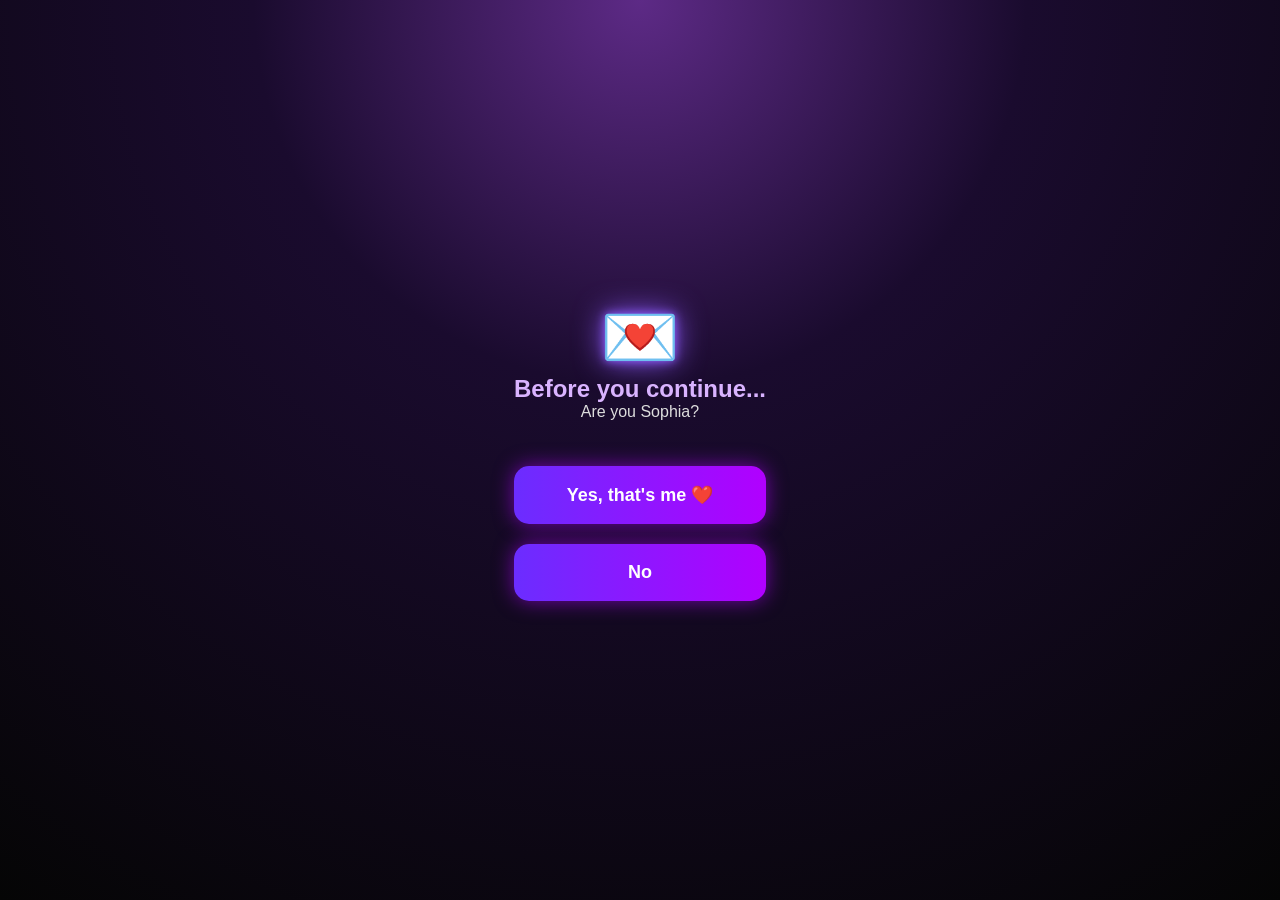
<file: index.html>
<!DOCTYPE html>
<html lang="en">
<head>
<meta charset="UTF-8">
<meta name="viewport" content="width=device-width, initial-scale=1.0">

<title>A Letter For Someone Special</title>

<link rel="stylesheet" href="style.css">
</head>

<body>

<div class="container">

    <h1>💌</h1>

    <h2>Before you continue...</h2>

    <p id="question">
        Are you <span id="personName">Sophia</span>?
    </p>

    <button onclick="continueLetter()">Yes, that's me ❤️</button>

    <button class="no" onclick="notRecipient()">No</button>

</div>

<script src="script.js"></script>

</body>
</html>
</file>
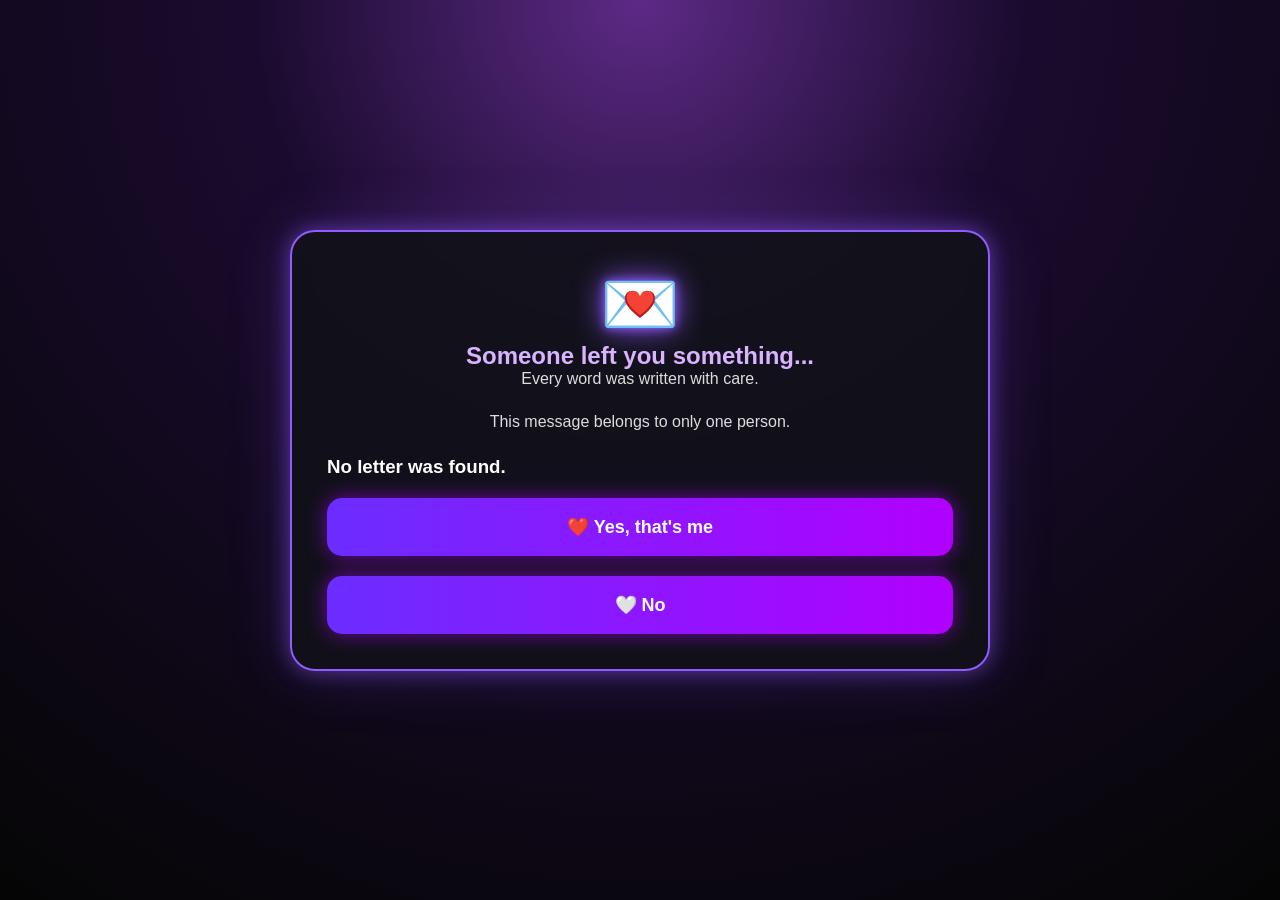
<file: letter.html>
<!DOCTYPE html>
<html lang="en">
<head>

<meta charset="UTF-8">

<meta name="viewport" content="width=device-width, initial-scale=1.0">

<title>Someone Left You Something</title>

<link rel="stylesheet" href="style.css">

</head>

<body>

<div class="paper">

<h1>💌</h1>

<h2>Someone left you something...</h2>

<p>
Every word was written with care.
</p>

<p>
This message belongs to only one person.
</p>

<h3 id="question"></h3>

<div class="buttons">

<button onclick="yesAnswer()">

❤️ Yes, that's me

</button>

<button class="noButton" onclick="noAnswer()">

🤍 No

</button>

</div>

</div>

<script src="viewer.js"></script>

</body>

</html>
</file>
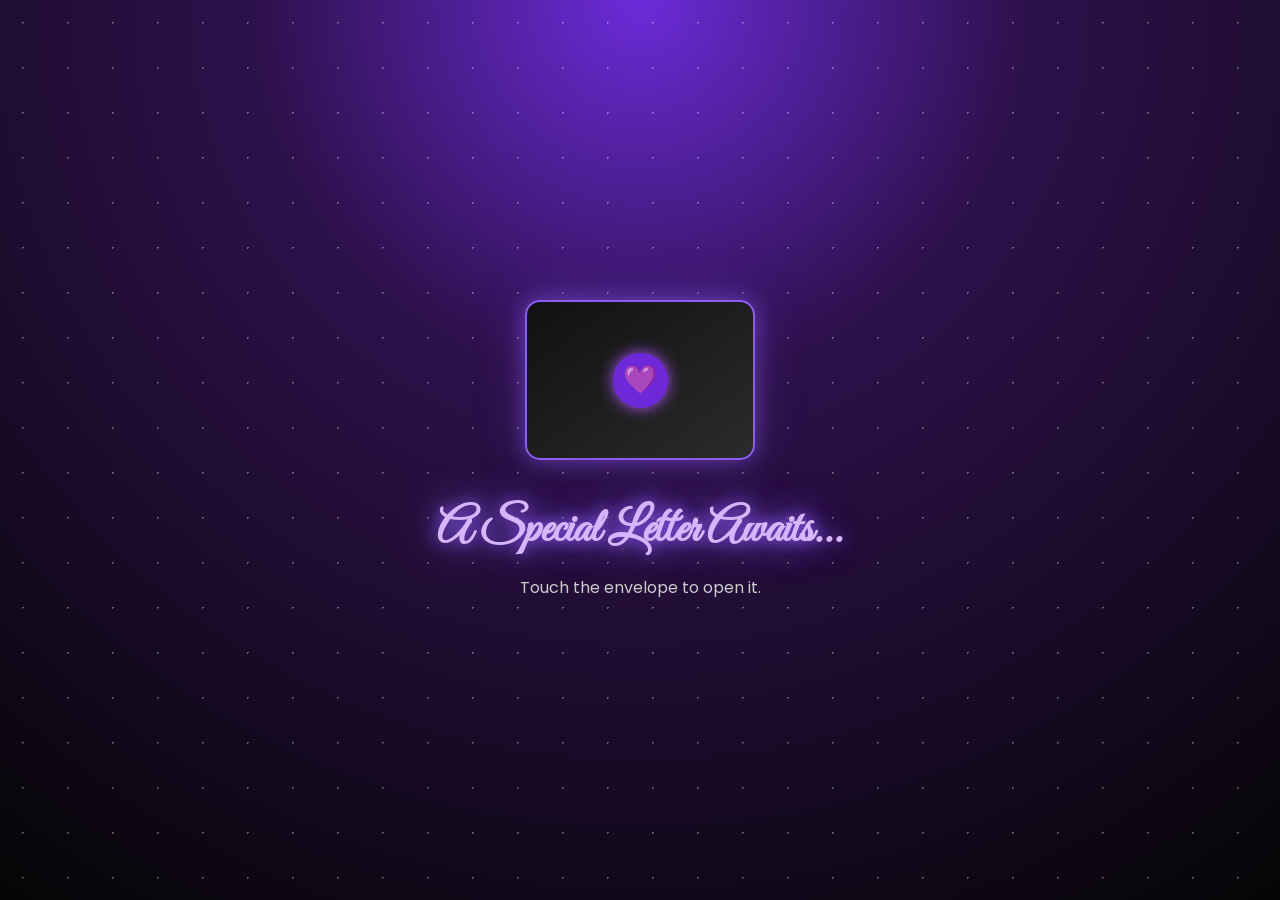
<file: open.html>
<!DOCTYPE html>
<html lang="en">

<head>

<meta charset="UTF-8">

<meta name="viewport"
content="width=device-width, initial-scale=1.0">

<title>Opening Your Letter...</title>

<link rel="stylesheet" href="open.css">

<link href="https://fonts.googleapis.com/css2?family=Great+Vibes&family=Poppins:wght@300;400;600&display=swap" rel="stylesheet">

</head>

<body>

<div class="stars"></div>

<div class="container">

<div id="envelope">

<div class="seal">
💜
</div>

✉️

</div>

<h1>

A Special Letter Awaits...

</h1>

<p>

Touch the envelope to open it.

</p>

</div>

<script src="open.js"></script>

</body>

</html>
</file>
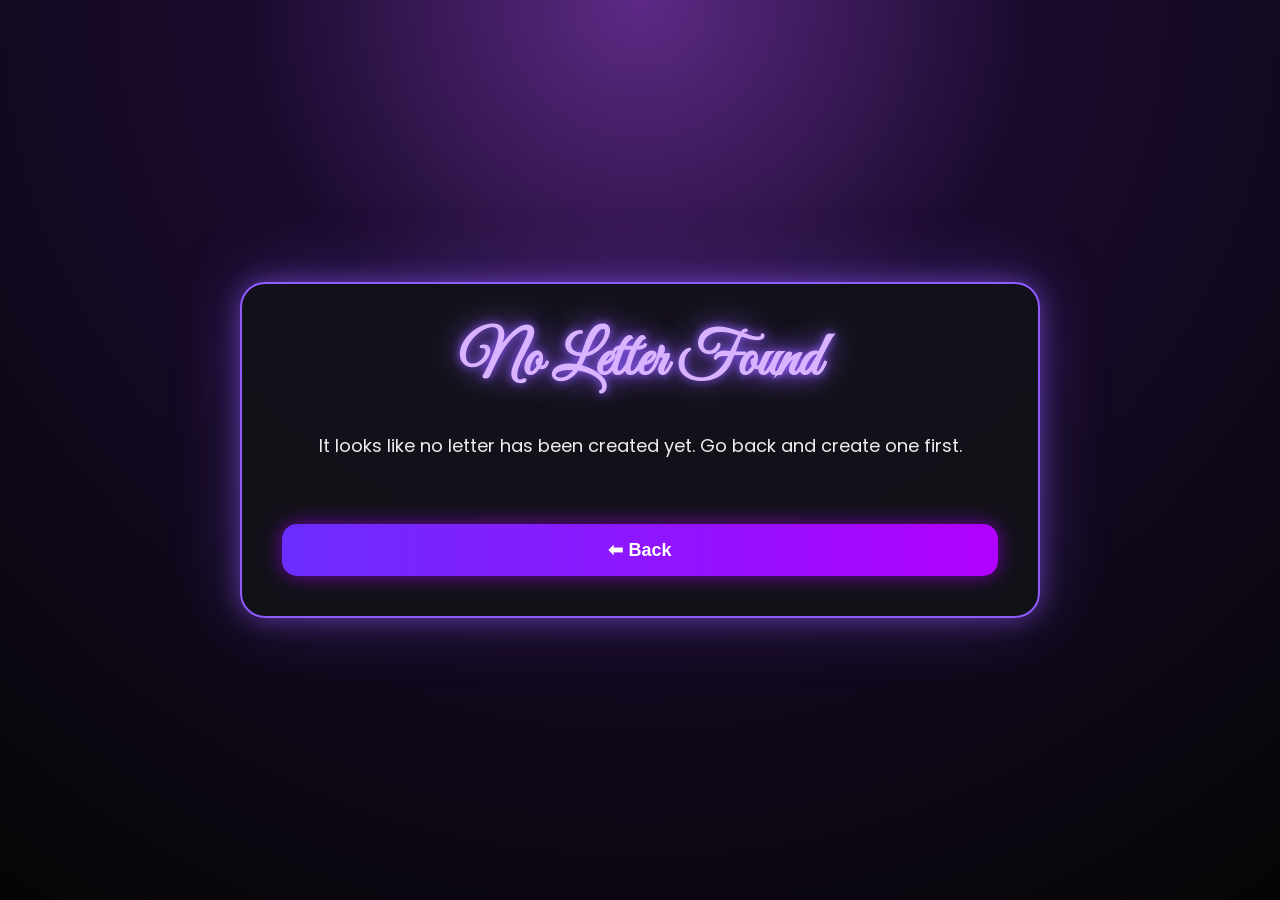
<file: read.html>
<!DOCTYPE html>
<html lang="en">

<head>

<meta charset="UTF-8">

<meta name="viewport" content="width=device-width, initial-scale=1.0">

<title>Your Letter</title>

<link rel="stylesheet" href="style.css">

<link href="https://fonts.googleapis.com/css2?family=Great+Vibes&family=Poppins:wght@300;400;600&display=swap" rel="stylesheet">

<style>

body{

display:flex;

justify-content:center;

align-items:center;

min-height:100vh;

padding:30px;

background:radial-gradient(circle at top,#5d2a86 0%,#1a0b2e 35%,#050505 100%);

font-family:Poppins,sans-serif;

color:white;

}

.paper{

max-width:800px;

width:95%;

background:rgba(18,18,25,.95);

border:2px solid #8f5cff;

border-radius:25px;

padding:40px;

box-shadow:
0 0 25px rgba(143,92,255,.5),
0 0 70px rgba(143,92,255,.3);

}

#title{

font-family:"Great Vibes",cursive;

font-size:60px;

text-align:center;

color:#d9b3ff;

margin-bottom:30px;

text-shadow:
0 0 10px #8f5cff,
0 0 30px #8f5cff;

}

#letter{

white-space:pre-wrap;

font-size:18px;

line-height:1.9;

color:#eeeeee;

margin-top:20px;

}

button{

margin-top:35px;

width:100%;

padding:15px;

font-size:18px;

border:none;

border-radius:15px;

background:linear-gradient(90deg,#6b2dff,#b100ff);

color:white;

cursor:pointer;

}

button:hover{

opacity:.9;

}

</style>

</head>

<body>

<div class="paper">

<h1 id="title"></h1>

<p id="letter"></p>

<button onclick="window.location.href='letter.html'">

⬅ Back

</button>

</div>

<script>

const data = JSON.parse(localStorage.getItem("LoveLetter"));

if(data){

document.getElementById("title").textContent = data.title;

document.getElementById("letter").textContent = data.letter;

}else{

document.getElementById("title").textContent = "No Letter Found";

document.getElementById("letter").textContent =
"It looks like no letter has been created yet. Go back and create one first.";

}

</script>

</body>

</html>
</file>
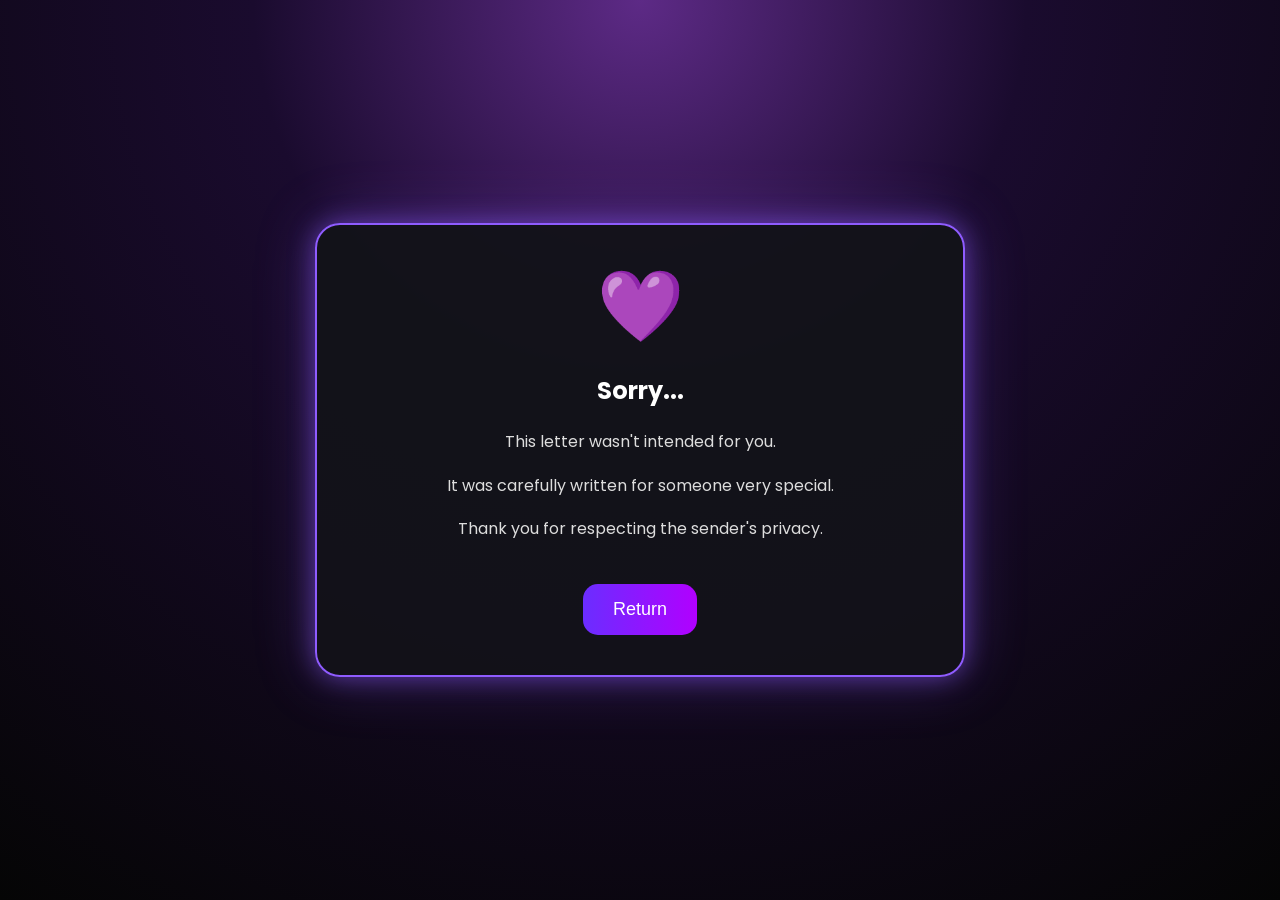
<file: sorry.html>
<!DOCTYPE html>
<html lang="en">

<head>

<meta charset="UTF-8">

<meta name="viewport" content="width=device-width, initial-scale=1.0">

<title>Sorry</title>

<link href="https://fonts.googleapis.com/css2?family=Great+Vibes&family=Poppins:wght@300;400;600&display=swap" rel="stylesheet">

<style>

*{
margin:0;
padding:0;
box-sizing:border-box;
}

body{

font-family:Poppins,sans-serif;

display:flex;

justify-content:center;

align-items:center;

height:100vh;

background:radial-gradient(circle at top,#5d2a86 0%,#1a0b2e 35%,#050505 100%);

color:white;

padding:20px;

}

.card{

max-width:650px;

width:100%;

background:rgba(18,18,25,.95);

padding:40px;

border-radius:25px;

border:2px solid #8f5cff;

text-align:center;

box-shadow:
0 0 25px rgba(143,92,255,.5),
0 0 60px rgba(143,92,255,.3);

}

h1{

font-family:"Great Vibes",cursive;

font-size:70px;

color:#d9b3ff;

margin-bottom:15px;

}

h2{

margin-bottom:20px;

}

p{

line-height:1.8;

color:#dddddd;

margin-bottom:15px;

}

button{

margin-top:25px;

padding:15px 30px;

font-size:18px;

border:none;

border-radius:15px;

cursor:pointer;

background:linear-gradient(90deg,#6b2dff,#b100ff);

color:white;

}

button:hover{

opacity:.9;

}

</style>

</head>

<body>

<div class="card">

<h1>💜</h1>

<h2>Sorry...</h2>

<p>

This letter wasn't intended for you.

</p>

<p>

It was carefully written for someone very special.

</p>

<p>

Thank you for respecting the sender's privacy.

</p>

<button onclick="window.location.href='create.html'">

Return

</button>

</div>

</body>

</html>
</file>
<file: style.css>
*{
    margin:0;
    padding:0;
    box-sizing:border-box;
}

body{
    font-family:Poppins,sans-serif;
    background:
        radial-gradient(circle at top,#5d2a86 0%,#1a0b2e 35%,#050505 100%);
    color:white;
    display:flex;
    justify-content:center;
    align-items:center;
    min-height:100vh;
    padding:30px;
    overflow:auto;
}

.paper{

    width:700px;
    max-width:95%;

    background:rgba(18,18,25,.92);

    border:2px solid #8f5cff;

    border-radius:25px;

    padding:35px;

    box-shadow:
        0 0 20px rgba(143,92,255,.5),
        0 0 60px rgba(143,92,255,.25);

    backdrop-filter:blur(10px);

}

h1{

    font-family:"Great Vibes",cursive;

    font-size:64px;

    text-align:center;

    color:#d9b3ff;

    text-shadow:
        0 0 10px #8f5cff,
        0 0 30px #8f5cff;

}

h2{

    color:#d9b3ff;

    text-align:center;

}

p{

    text-align:center;

    color:#dddddd;

    margin-bottom:25px;

}

label{

    color:#d6b8ff;

    font-weight:bold;

    display:block;

    margin-top:15px;

    margin-bottom:8px;

}

input,
textarea{

    width:100%;

    padding:15px;

    border-radius:15px;

    border:1px solid #7d47ff;

    background:#111118;

    color:white;

    font-size:16px;

    outline:none;

    transition:.3s;

}

input:focus,
textarea:focus{

    border-color:#d46cff;

    box-shadow:
    0 0 15px rgba(212,108,255,.5);

}

input::placeholder,
textarea::placeholder{

    color:#aaaaaa;

}

textarea{

    height:250px;

    resize:none;

}

button{

    width:100%;

    margin-top:20px;

    padding:18px;

    border:none;

    border-radius:15px;

    font-size:18px;

    font-weight:bold;

    cursor:pointer;

    color:white;

    background:
    linear-gradient(90deg,#6b2dff,#b100ff);

    box-shadow:
    0 0 20px rgba(177,0,255,.6);

    transition:.3s;

}

button:hover{

    transform:translateY(-2px) scale(1.02);

    box-shadow:
    0 0 35px rgba(177,0,255,.9);

}

hr{

    border:1px solid #5a35a0;

    margin:30px 0;

}

#success{

    margin-top:30px;

    display:none;

    padding:25px;

    border-radius:25px;

    background:
    linear-gradient(
    180deg,
    rgba(35,18,56,.95),
    rgba(15,10,22,.95));

    border:1px solid #8f5cff;

    box-shadow:
    0 0 20px rgba(143,92,255,.35),
    inset 0 0 15px rgba(177,0,255,.12);

}

#success input{

    margin-top:15px;

    background:#111118;

    border:1px solid #8f5cff;

    color:white;

}

#success button{

    margin-top:15px;

}

@keyframes pulse{

    0%{

        transform:scale(1);

        filter:drop-shadow(0 0 10px #8f5cff);

    }

    50%{

        transform:scale(1.15);

        filter:drop-shadow(0 0 28px #d46cff);

    }

    100%{

        transform:scale(1);

        filter:drop-shadow(0 0 10px #8f5cff);

    }

}

@keyframes shimmer{

    from{

        background-position:0%;

    }

    to{

        background-position:300%;

    }

}

.progressContainer{

    width:100%;

    height:22px;

    background:#1d102f;

    border-radius:40px;

    overflow:hidden;

    margin-top:25px;

    border:1px solid #8f5cff;

}

.progressBar{

    width:0%;

    height:100%;

    border-radius:40px;

    background:
    linear-gradient(
    90deg,
    #5d2aff,
    #9d4dff,
    #d46cff,
    #ffffff,
    #d46cff,
    #9d4dff);

    background-size:300% 100%;

    animation:shimmer 2s linear infinite;

    transition:.3s;

}

::-webkit-scrollbar{

    width:10px;

}

::-webkit-scrollbar-track{

    background:#10091b;

}

::-webkit-scrollbar-thumb{

    background:#8f5cff;

    border-radius:20px;

}

::-webkit-scrollbar-thumb:hover{

    background:#b566ff;

}
</file>
<file: open.css>
*{
    margin:0;
    padding:0;
    box-sizing:border-box;
}

body{

    font-family:Poppins,sans-serif;

    height:100vh;

    overflow:hidden;

    display:flex;

    justify-content:center;

    align-items:center;

    background:
    radial-gradient(circle at top,#6c2bd9 0%,#2d114b 35%,#050505 100%);

    color:white;

}

.container{

    text-align:center;

    z-index:2;

}

h1{

    margin-top:40px;

    font-size:48px;

    font-family:"Great Vibes",cursive;

    color:#d7b6ff;

    text-shadow:
    0 0 15px #8b5cf6,
    0 0 40px #8b5cf6;

}

p{

    margin-top:15px;

    color:#cccccc;

}

#envelope{

    width:230px;

    height:160px;

    margin:auto;

    border-radius:15px;

    background:linear-gradient(145deg,#111,#2b2b2b);

    border:2px solid #8b5cf6;

    box-shadow:
    0 0 20px rgba(139,92,246,.5),
    0 0 50px rgba(139,92,246,.25);

    display:flex;

    justify-content:center;

    align-items:center;

    cursor:pointer;

    position:relative;

    transition:.5s;

    animation:float 3s ease-in-out infinite;

}

#envelope:hover{

    transform:scale(1.05);

}

.seal{

    position:absolute;

    width:55px;

    height:55px;

    border-radius:50%;

    background:#6d28d9;

    display:flex;

    justify-content:center;

    align-items:center;

    font-size:28px;

    box-shadow:
    0 0 15px #a855f7;

}

.stars{

    position:absolute;

    width:100%;

    height:100%;

    background-image:
    radial-gradient(#ffffff 1px,transparent 1px);

    background-size:45px 45px;

    opacity:.35;

    animation:twinkle 5s linear infinite;

}

@keyframes twinkle{

    0%{

        opacity:.2;

    }

    50%{

        opacity:.45;

    }

    100%{

        opacity:.2;

    }

}

@keyframes float{

    0%{

        transform:translateY(0px);

    }

    50%{

        transform:translateY(-12px);

    }

    100%{

        transform:translateY(0px);

    }

}

@keyframes pulse{

0%{

transform:scale(1);

}

50%{

transform:scale(1.2);

box-shadow:0 0 40px #ff00ff;

}

100%{

transform:scale(1);

}

}
</file>
